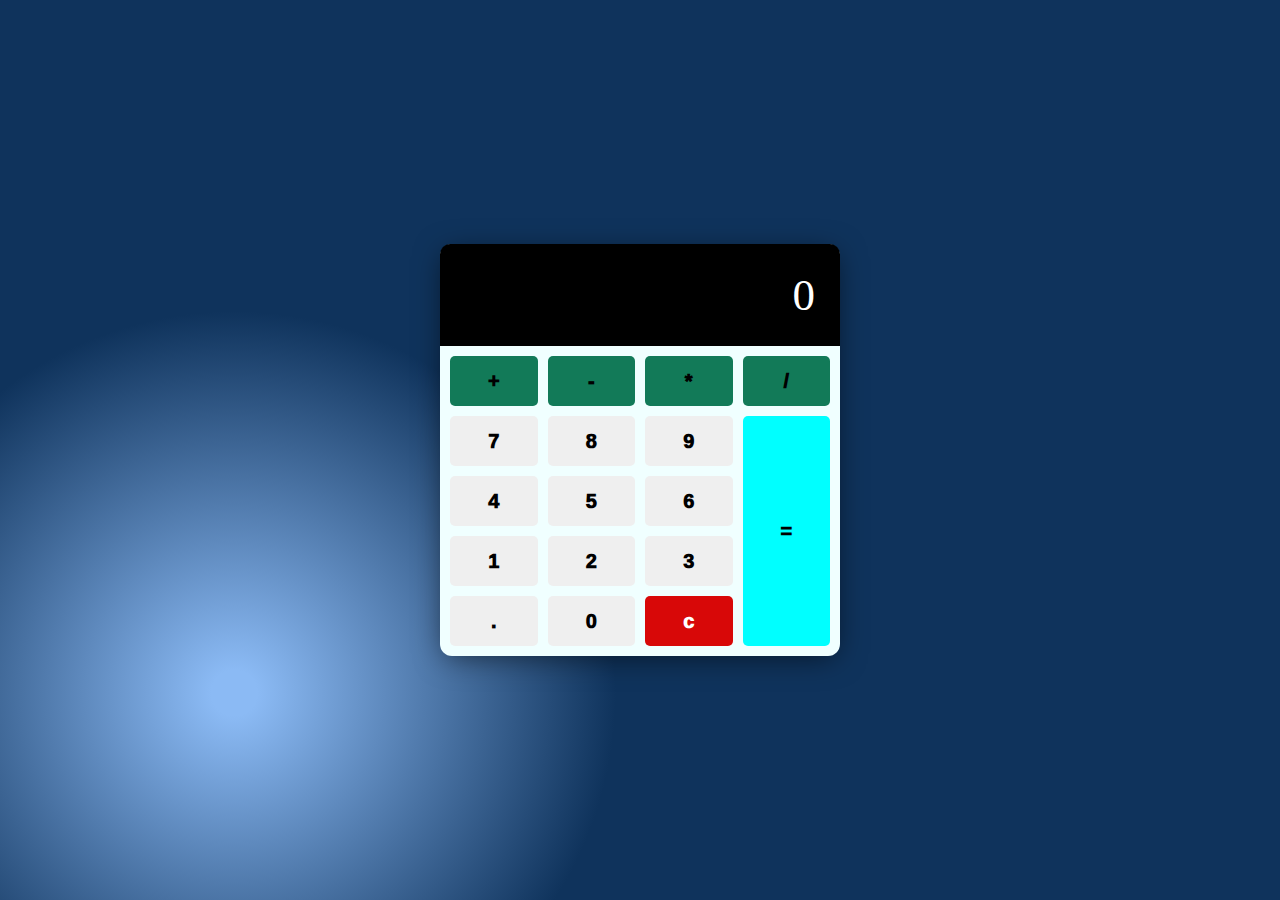
<file: 01.Calculator-App/index.html>
<!DOCTYPE html>
<html lang="en">
<head>
    <meta charset="UTF-8">
    <meta name="viewport" content="width=device-width, initial-scale=1.0">
    <title>simple calculaor</title>
    <link rel="stylesheet" href="style.css">
    <script src="script.js"></script>
</head>
<body>
    <div class="calculator">
        <div class="display-calculator">
            <h1>0</h1>
        </div>
        <!-- calc buttons -->
        <div class="button-calculator">
            <button class="operator" value="+">+</button>
            <button class="operator" value="-">-</button>
            <button class="operator" value="*">*</button>
            <button class="operator" value="/ ">/ </button>
            <button value="7">7</button>
            <button value="8">8</button>
            <button value="9">9</button>
            <button value="4">4</button>
            <button value="5">5</button>
            <button value="6">6</button>
            <button value="1">1</button>
            <button value="2">2</button>
            <button value="3">3</button>
            <button value=".">.</button>
            <button value="0">0</button>
            <button class="clear" value=".">c</button>
            <button class="equal-sign operator" value="=">=</button>
        </div>
    </div>
</body>
</html>
</file>
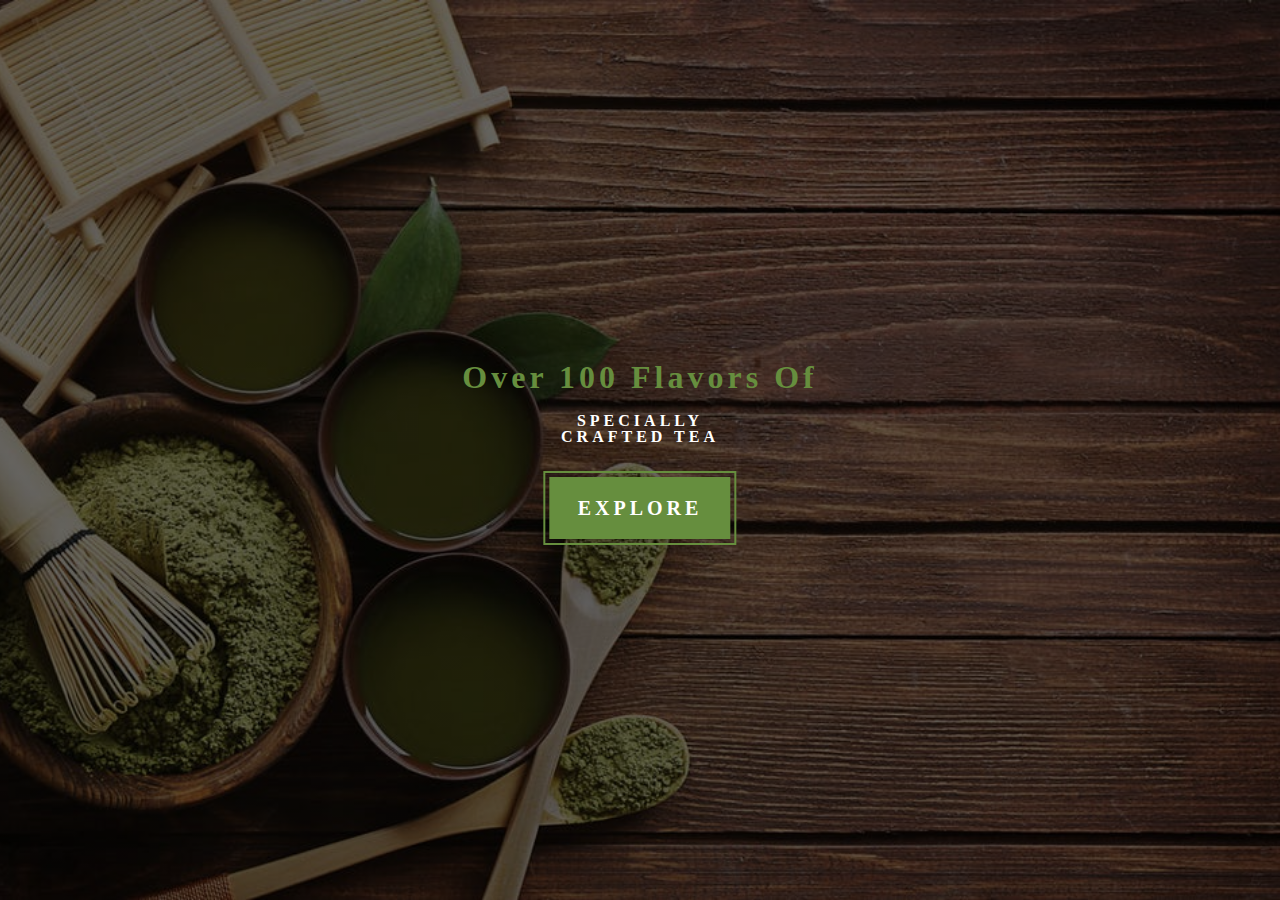
<file: 03.Tea-Station-Project/index.html>
<!DOCTYPE html>
<html lang="en">
  <head>
    <meta charset="UTF-8" />
    <meta name="viewport" content="width=device-width, initial-scale=1.0" />
    <meta http-equiv="X-UA-Compatible" content="ie=edge" />
    <title>Tea Station || Home</title>
    <!-- font-awesome -->
    <link
      rel="stylesheet"
      href="./fontawesome-free-5.12.1-web/css/all.min.css"
    />
    <!-- custom css -->
    <link rel="stylesheet" href="./css/styles.css" />
  </head>
  <body>
    <!-- navbar -->

    <!-- header -->
<header class="header">
<div class="banner">
  <h2>Over 100 flavors of</h2>
  <h1>specially <br> crafted tea</h1>
  <a href="skiils.html" class="btn banner-btn">explore</a>
</div>
</header>
    <!-- header ends here -->

    <script src="app.js"></script>
  </body>
</html>
</file>
<file: 01.Calculator-App/style.css>
html{
    box-sizing: border-box;
}
body{
    /* go to ui gradients to choose well customized gradients. */
    background-image: radial-gradient( circle 674px at 18.3% 77%,  rgba(139,186,244,1) 3.4%, rgba(15,51,92,1) 56.6% );
    margin: 0;
    min-height: 100vh;
    display: flex;
    justify-content: center;
    align-items: center;
    
}
.calculator{
    background:azure;
    width: 400px;
    border-radius: 12px;
    box-shadow: 0 5px 30px -5px rgba(0, 0, 0, 0.6);
}
.display-calculator{
    background: black;
    color: white;
    margin: 0;
    display: flex;
    align-items: center;
    justify-content: flex-end;
    border-radius: 10px 10px 0 0;
}
.display-calculator h1{
    margin: 0;
    padding: 25px;
    font-size: 45px;
    font-family: 'Lucida console, sans-serif';
    font-weight: 100;
    overflow-x: auto;
}
::-webkit-scrollbar{
    width: 10px;
}
::-webkit-scrollbar-track{
    background-color: azure;
}
::-webkit-scrollbar-thumb{
    background: #888;
}
::-webkit-scrollbar-thumb:hover{
    background:#555;
}

/* Buttons */
.button-calculator{
    display: grid;
    grid-template-columns: repeat(4,1fr);
    grid-gap: 10px;
    padding:10px
}

button{
    min-height: 50px;
    font-size: 20px;
    font-weight:1000;
    border:none;
    border-radius:5px;
    cursor: pointer;

}
button:hover{
    filter: brightness(110%);
}
button:active{
    transform:translateY(1px);
}
button:focus{
    outline: none;
}
.operator{
    background:rgb(18, 122, 88);
}
.clear{
    background: rgb(216, 8, 8);
    color: white;
}
.clear:hover{
    filter: brightness(90%);
}
.equal-sign{

    grid-column: -2;
    /* grid start from row 2 and spanning 4 rows */
    grid-row: 2 / span 4;
    background: aqua;
}
.equal-sign:hover{
    filter: brightness(90%);
}

/* media query for anything lessthan 600px*/
@media screen and (max-width:600px) {
    .calculator{
        width: 95%;
    }

}
</file>
<file: 03.Tea-Station-Project/css/styles.css>
@import url("https://fonts.googleapis.com/css?family=Catamaran:400,700|Grand+Hotel");

/* global styles reusable */

/* variables
 */
:root{
    --clr-primary:#668e3e;
    --clr-primary-light:#beed8c;
    --clr-grey-1:#102a42;
    --clr-grey-5:#617d98;
    --clr-grey-10:#f1f5f8;
    --clr-white:#fff;
    --ff-primary:"Catamaran,sans-serif";
    --ff-secondary:"Grand Hotel,cursive";
    --transition:all 0.3s linear;
    --spacing:0.25rem;
    --radius:0.5rem;
}

*{
    margin: 0;
    padding: 0;
    box-sizing: border-box;
}

body{
    font-family: var(--ff-primary);
    background: var(--clr-white);
    color:var(--clr-grey-1);
    line-height: 1.5;
    /* for small screens */
    font-size: 0.875;
}

a{
    text-decoration: none;
}

img{
    width: 100%;
    display: block;
}

h1,h2,h3,h4{
    letter-spacing: var(--spacing);
    text-transform: capitalize;
    line-height: 1.25;
    margin-bottom: 0.75rem;
}

h1{
    font-size: 3rem;
}

h2{
    font-size: 2rem;
}

h3{
    font-size: 1.5rem;
}

h4{
    font-size: 0.875rem;
}

p{
    margin-bottom: 1.25rem;
}

@media screen and (min-width:880px) {

    h1{
        font-size: 4rem;
    }

    h1{
        font-size: 2.5rem;
    }

    h1{
        font-size: 2rem;
    }

    h1{
        font-size: 1rem;
    }
    
body{
    font-size:1rem;
} 

h1,h2,h3,h4{
    line-height: 1;
}
}
/* add global styles at here */
.btn {
   text-transform: uppercase; 
   background: var(--clr-primary);
   color: var(--clr-white);
   padding:0.75rem 1rem;
   letter-spacing: var(--spacing);
   display: inline-block;
   font-weight: 700;
   transition: var(--transition);
   font-size: 1rem;
   box-shadow: 0 1px 3px rgba(0,0,0,0.2);
}
.btn:hover{
    color: var(--ff-primary);
    background: var(--clr-primary-light);
}


/* header */
.header{
    min-height: 100vh;
    background:linear-gradient(rgba(0,0,0,0.6),rgba(0,0,0,0.6)), url("../images/main-bcg.jpeg") center/cover no-repeat fixed;
    position: relative;
    /* animation here*/
    overflow-x: hidden;
}

.banner{
    text-align: center;
    position: absolute;
    top: 50%;
    left: 50%;
    transform: translate(-50%,-50%);
}

.banner h2{
    font-family: var(--ff-secondary);
    color: var(--clr-primary);
    /* animation here */
}

.banner h1{
    text-transform: uppercase;
    color: var(--clr-white);
    margin-top:1.25rem;
    margin-bottom: 2rem;
    /* animation */
}

.banner-btn {
outline: 0.125rem solid var(--clr-primary);
outline-offset: 0.25rem;
font-size: 1.25rem;
padding: 1rem 1.75rem;
}
</file>
